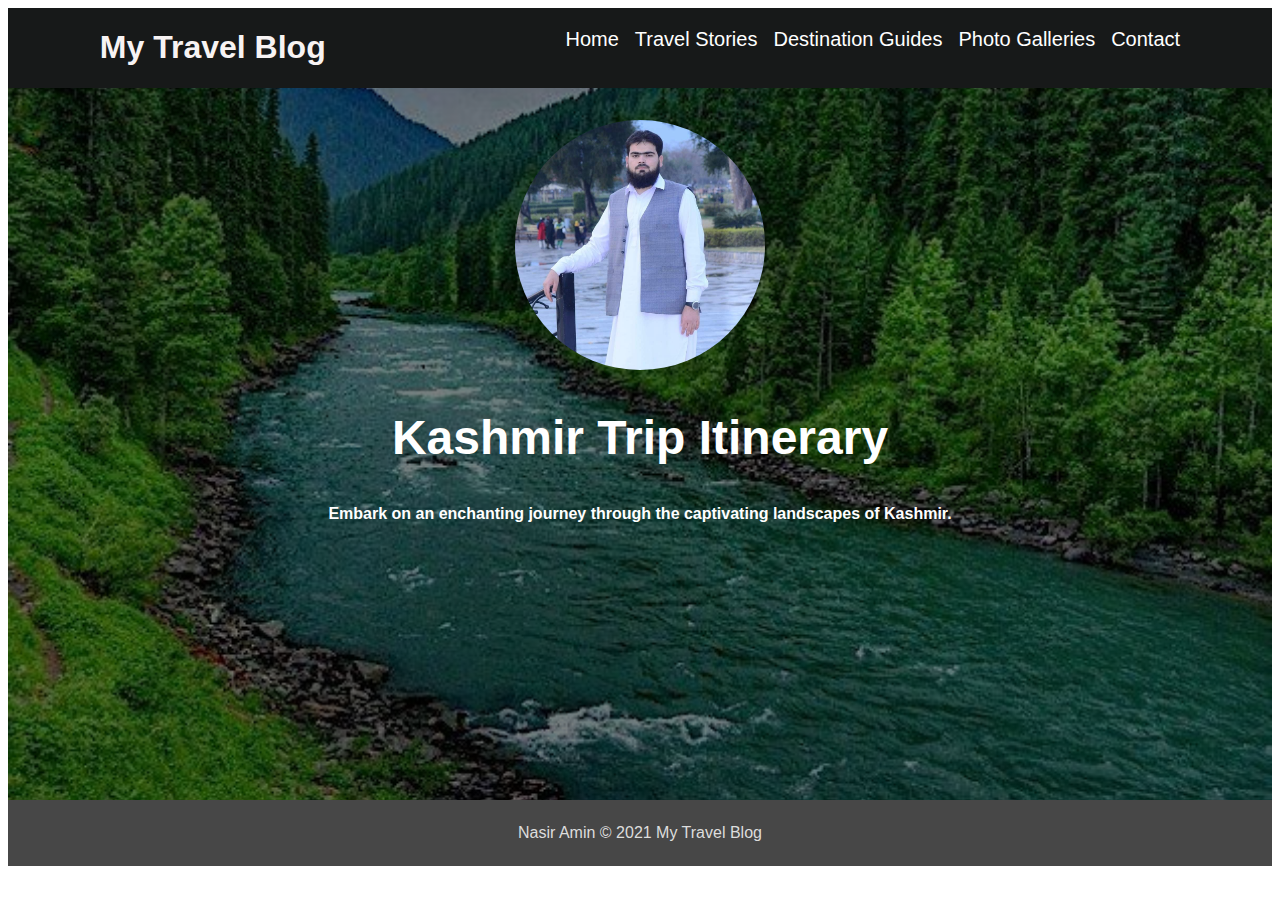
<file: index.html>
<!DOCTYPE html>
<html>
<head>
  <link rel="stylesheet" href="./CSS/style.CSS">
</head>
<body>
  <header class="header-class">
    <nav class="NavBar">
      <div class="nav-container">
        <h1>My Travel Blog</h1>
        <ul class="Items">
      <li><a href="./index.html">Home</a></li>
      <li><a href="./travelstories.html">Travel Stories</a></li>
      <li><a href="./destinationguides.html">Destination Guides</a></li>
      <li><a href="./photogalleries.html">Photo Galleries</a></li>
     <li> <a href="./contact.html">Contact</a></li>
     </ul>
    </div>
    </nav>
    <div class="image1">
  <img src="./images/logo.jpeg " width="250" height="250" alt="">
</div>
  <div class="header-text">
    <h2 class="head-h2 center">Kashmir Trip Itinerary</h2>
    <p class="head-p center">Embark on an enchanting journey through the captivating landscapes of Kashmir.</p>
  </div>
  </header>
  <main>
    </main>
  <footer>
    <p>Nasir Amin &copy; 2021 My Travel Blog</p>
  </footer>
</body>
</html>
</file>
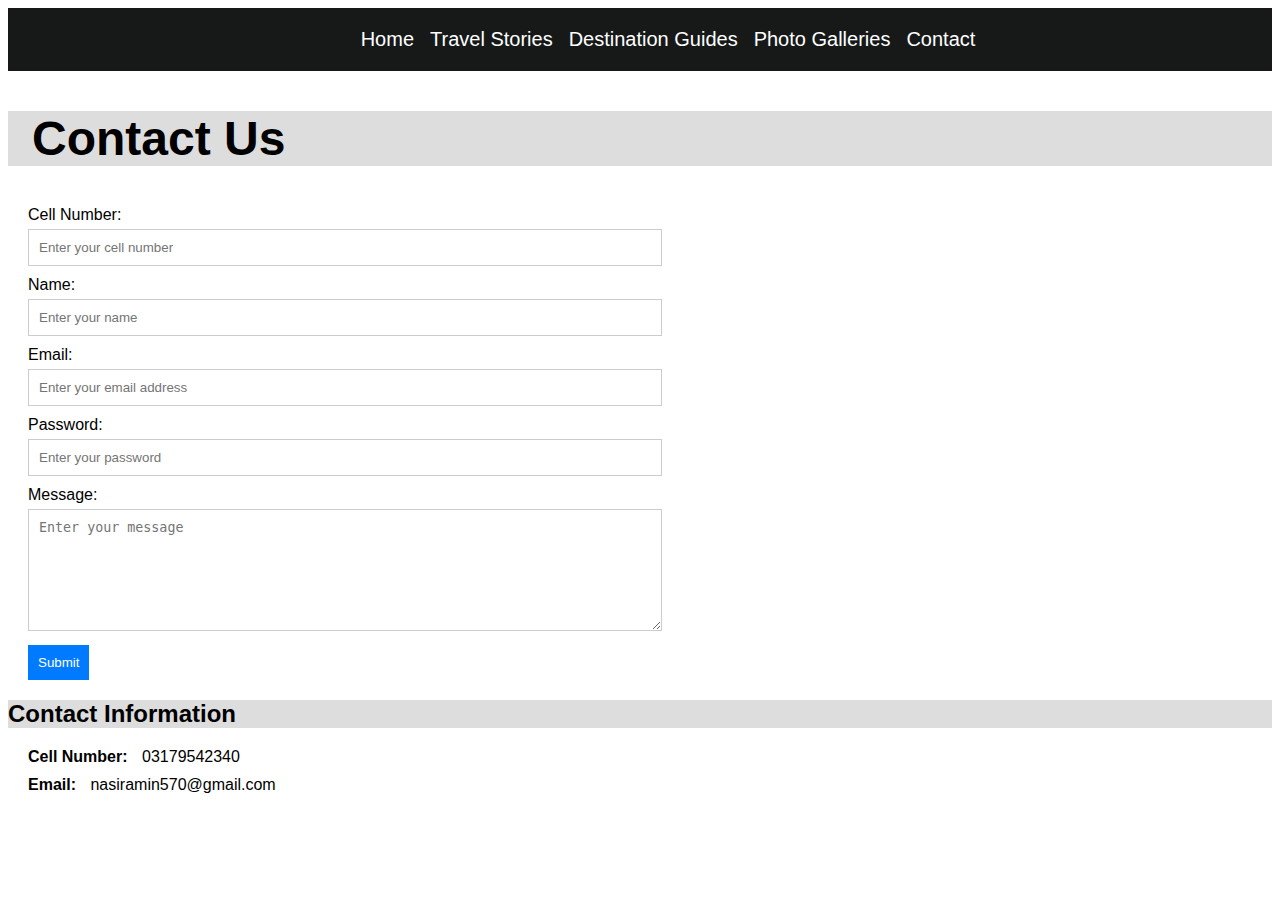
<file: contact.html>
<!DOCTYPE html>
<html lang="en">
<head>
  <meta charset="UTF-8">
  <meta name="viewport" content="width=device-width, initial-scale=1.0">
  <link rel="stylesheet" href="./CSS/style.CSS">
  <title>Contact</title>
</head>
<body>
  <header>
    <nav class="NavBar">
        <div class="nav-container">
          <ul class="Items">
        <li><a href="./index.html">Home</a></li>
        <li><a href="./travelstories.html">Travel Stories</a></li>
        <li><a href="./destinationguides.html">Destination Guides</a></li>
        <li><a href="./photogalleries.html">Photo Galleries</a></li>
       <li> <a href="./contact.html">Contact</a></li>
       </ul>
      </div>
      </nav>
  </header>
       
  <h2 class="con-h2 bg-class">Contact Us</h2>
  <form action="#">
    <label for="cellNumber">Cell Number:</label>
    <input type="text" id="cellNumber" name="cellNumber" placeholder="Enter your cell number">
  
    <label for="name">Name:</label>
    <input type="text" id="name" name="name" placeholder="Enter your name">
  
    <label for="email">Email:</label>
    <input type="email" id="email" name="email" placeholder="Enter your email address">
  
    <label for="password">Password:</label>
    <input type="password" id="password" name="password" placeholder="Enter your password">
  
    <label for="message">Message:</label>
    <textarea id="message" name="message" placeholder="Enter your message"></textarea><br>
  
    <button type="submit">Submit</button>
  </form>

  <h2 class="bg-class" >Contact Information</h2>
<div class="contact-info">
  <div class="contact-item">
    <span class="contact-label">Cell Number:</span>
    <span class="contact-detail">03179542340</span>
  </div>


  <div class="contact-item">
    <span class="contact-label">Email:</span>
    <span class="contact-detail">nasiramin570@gmail.com</span>
  </div>
</div>

</body>
</html>
</file>
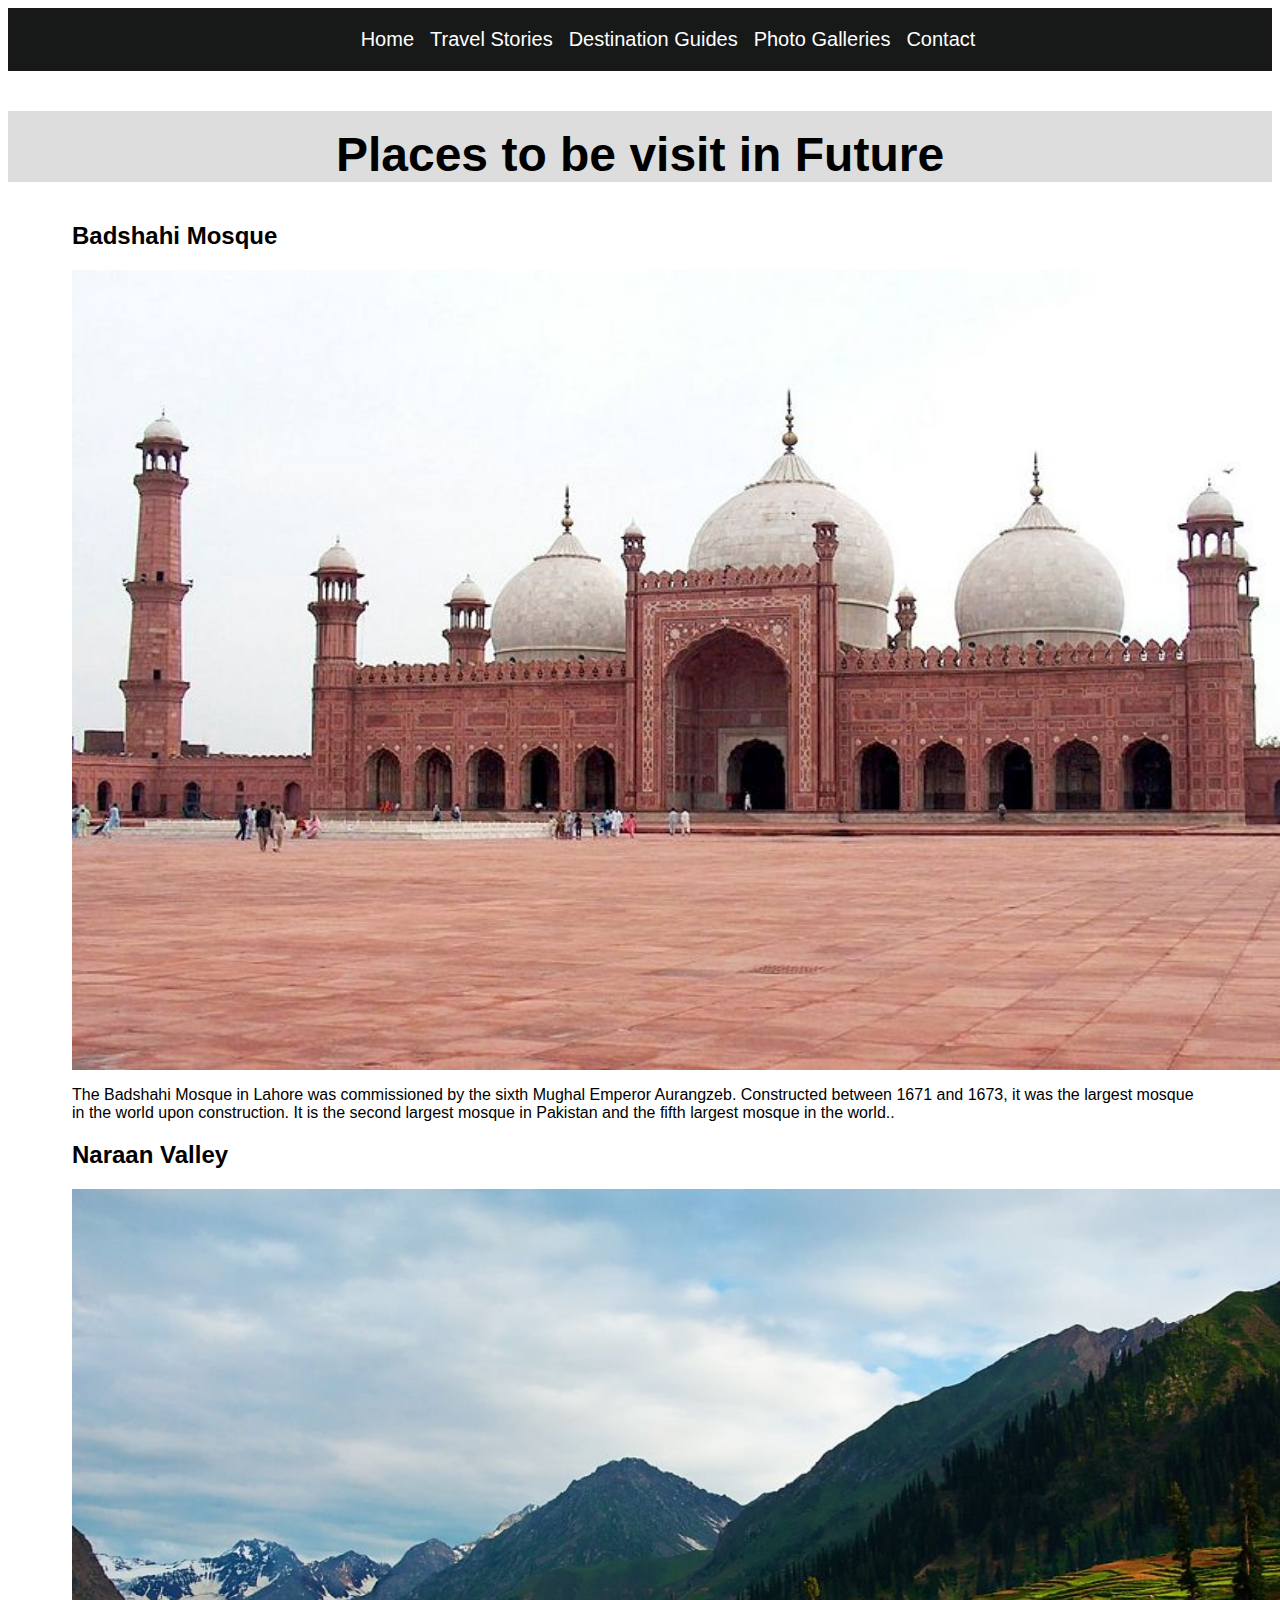
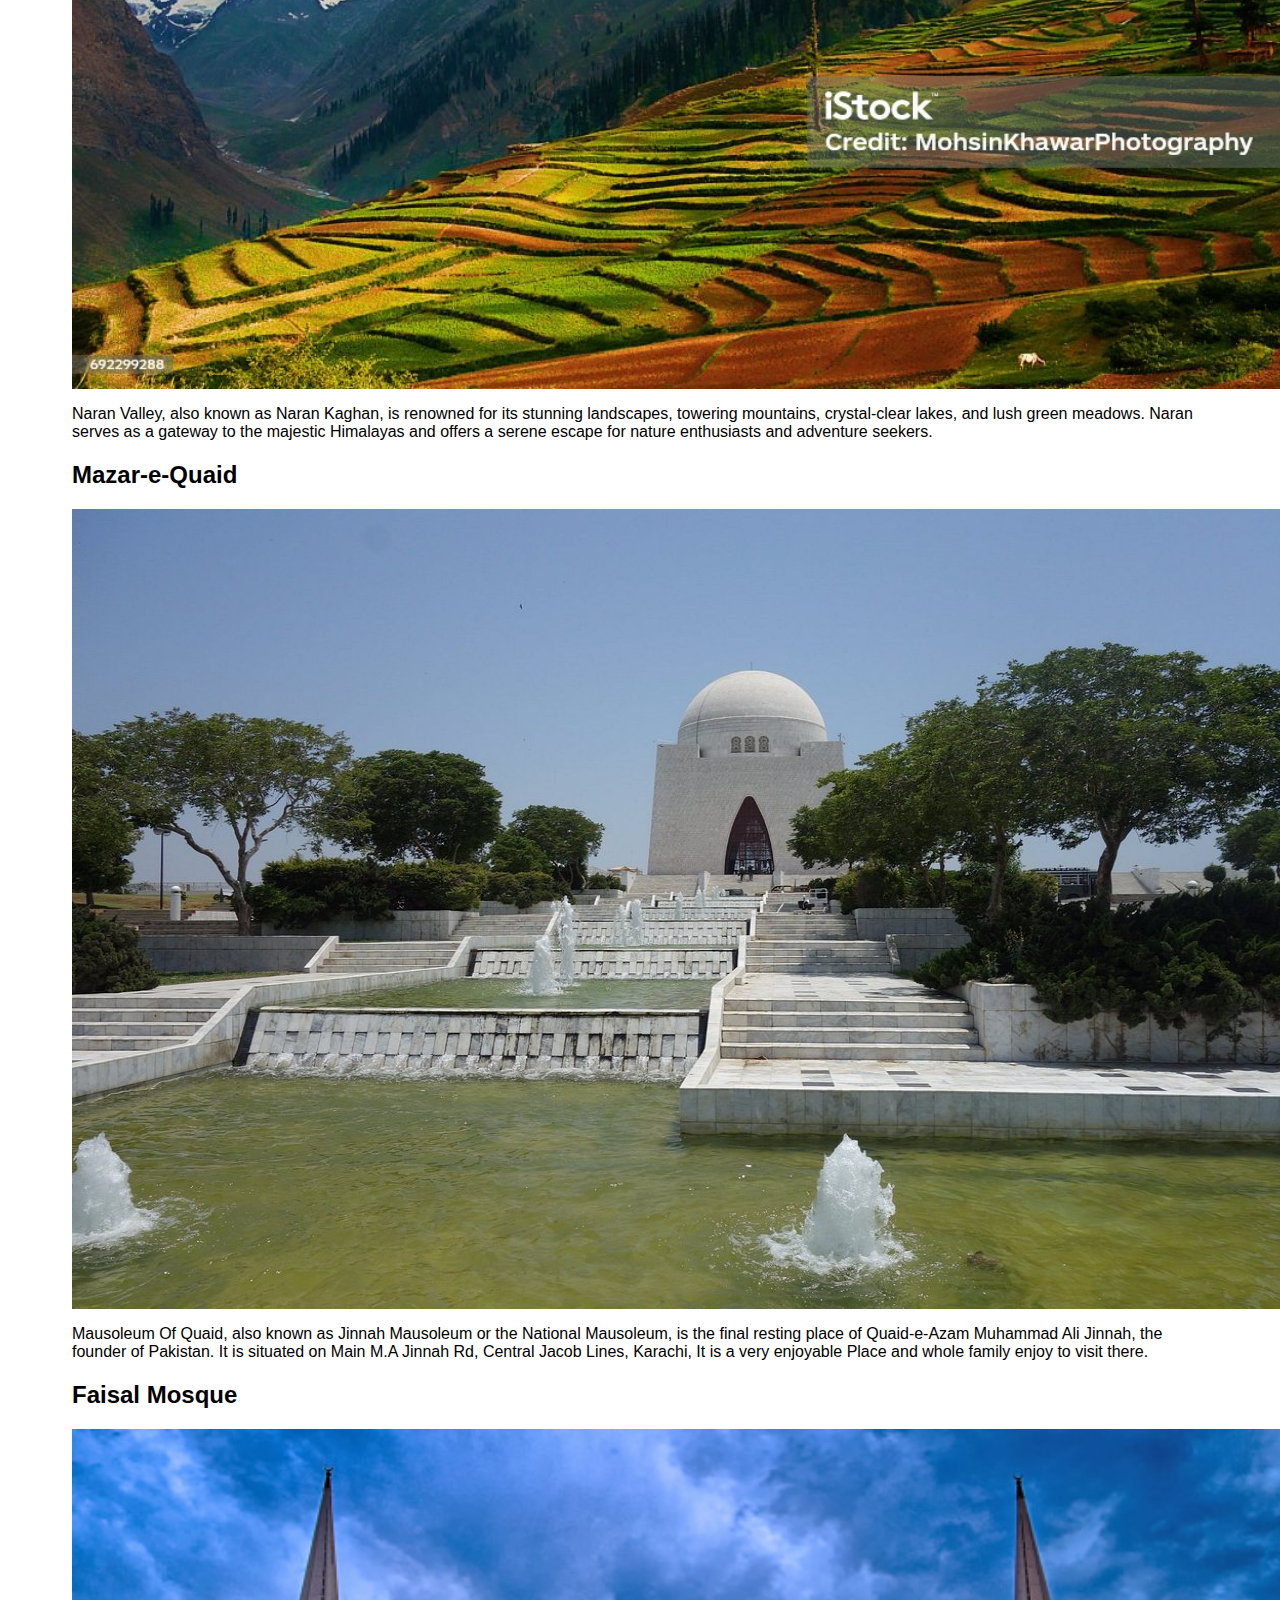
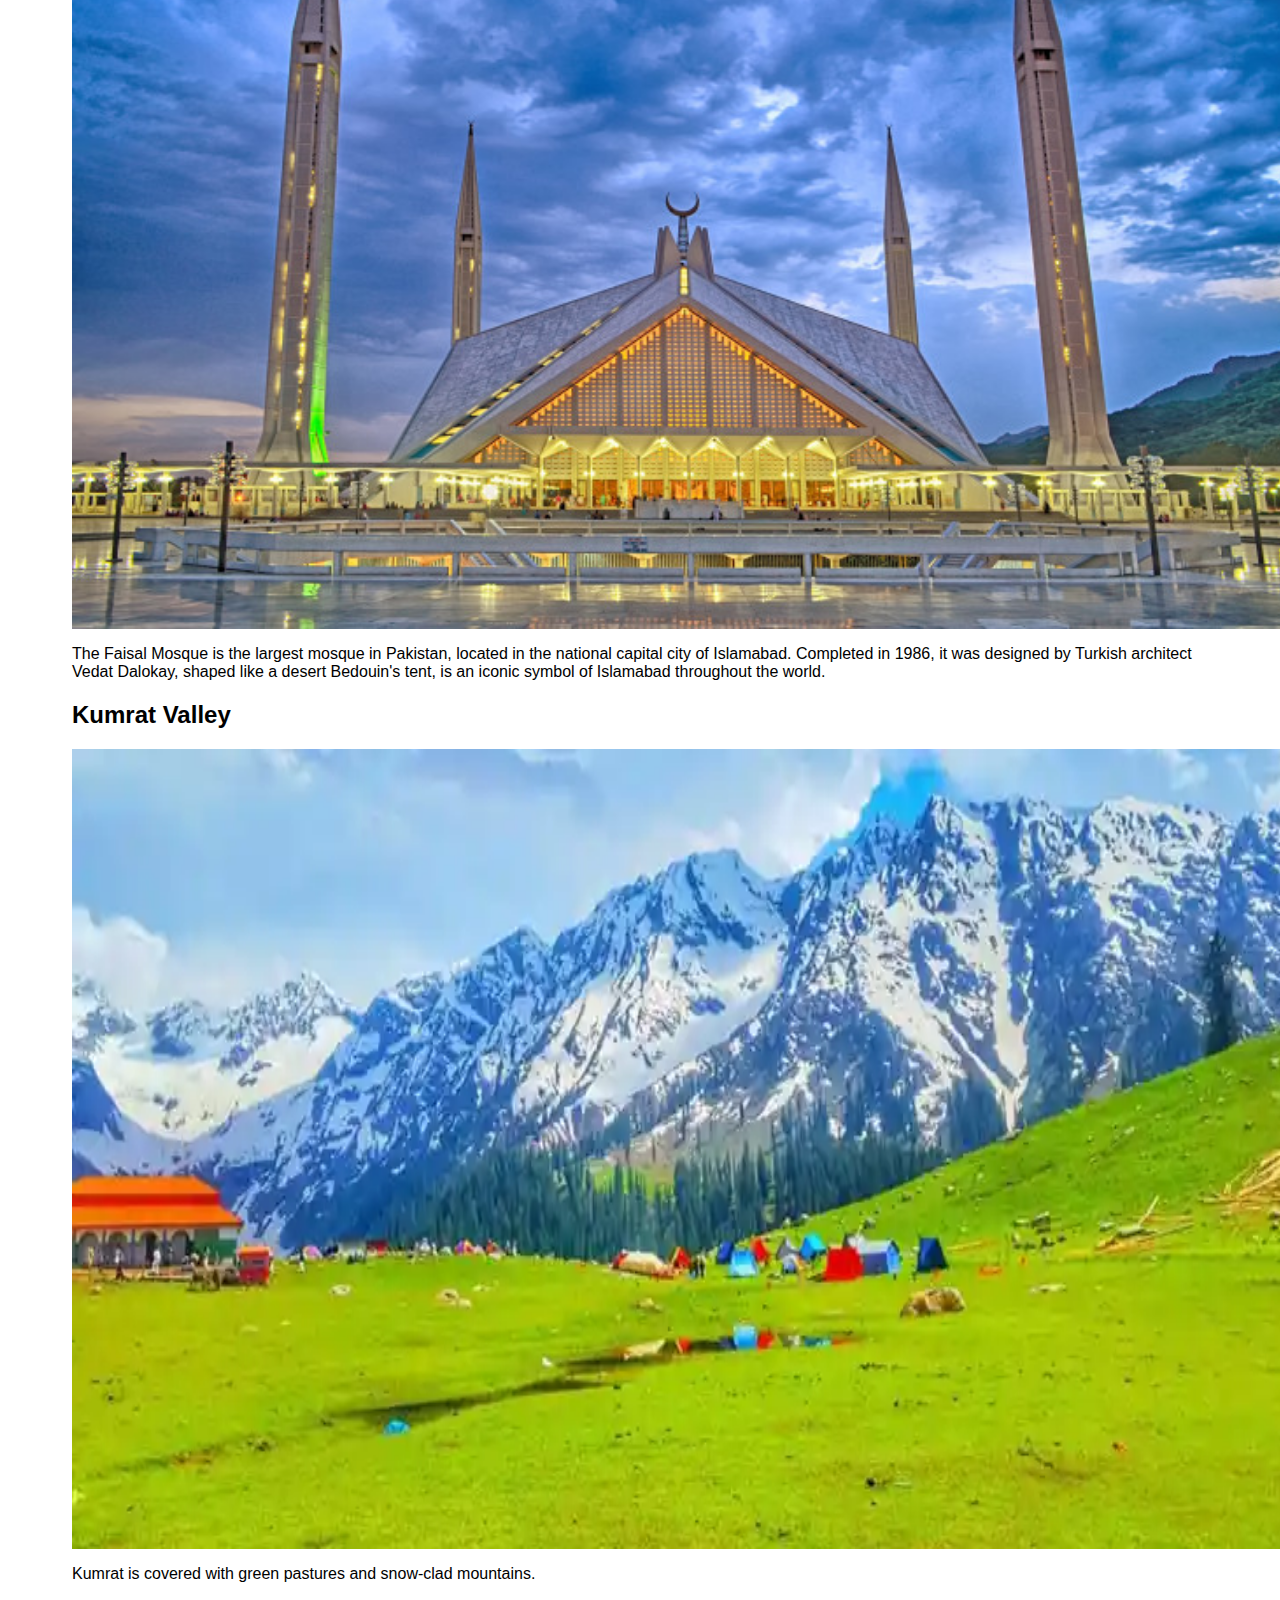
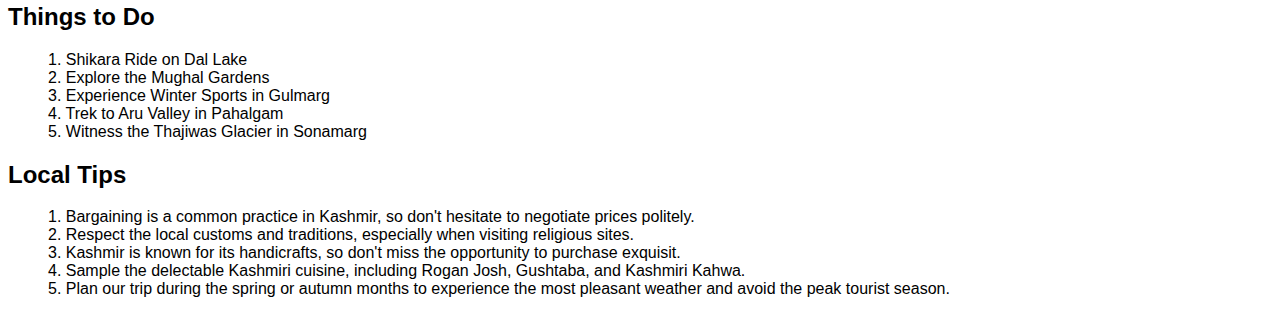
<file: destinationguides.html>
<!DOCTYPE html>
<html lang="en">
<head>
    <meta charset="UTF-8">
    <meta name="viewport" content="width=device-width, initial-scale=1.0">
    <link rel="stylesheet" href="./CSS/style.CSS">
    <title>Distination</title>
</head>
<body>
    <header>
        <nav class="NavBar">
            <div class="nav-container">
              <ul class="Items">
            <li><a href="./index.html">Home</a></li>
            <li><a href="./travelstories.html">Travel Stories</a></li>
            <li><a href="./destinationguides.html">Destination Guides</a></li>
            <li><a href="./photogalleries.html">Photo Galleries</a></li>
           <li> <a href="./contact.html">Contact</a></li>
           </ul>
          </div>
          </nav>
      </header>
      
      <section class="About-section">
        <div class="About">
          <h2 class="Ab-h2 ab-h1 bg-class" >Places to be visit in Future</h2>   
        </div>
        <div class="container">
          <div class="stories stor-img">
            <h2 class="stor-h2 Ab-p">Badshahi Mosque</h2>
             <img src="./images/dest1.jpg" width="800">
             <p class="stor-p Ab-p">The Badshahi Mosque in Lahore was commissioned by the sixth Mughal Emperor Aurangzeb. Constructed between 1671 and 1673, it was the largest mosque in the world upon construction. It is the second largest mosque in Pakistan and the fifth largest mosque in the world..</p>
          </div>
          <div class="stories stor1-img">
            <h2 class="stor-h2 Ab-p">Naraan Valley</h2>
            <img src="./images/dest2.jpg" width="1300" alt="">
            <p class="stor-p Ab-p">Naran Valley, also known as Naran Kaghan, is renowned for its stunning landscapes, towering mountains, crystal-clear lakes, and lush green meadows. Naran serves as a gateway to the majestic Himalayas and offers a serene escape for nature enthusiasts and adventure seekers.</p>
          </div> 
          <div class="stories stor2-img">
            <h2 class="stor-h2 Ab-p">Mazar-e-Quaid</h2>
            <img src="./images/dest3.jpg" alt="">
            <p class="stor-p Ab-p">Mausoleum Of Quaid, also known as Jinnah Mausoleum or the National Mausoleum, is the final resting place of Quaid-e-Azam Muhammad Ali Jinnah, the founder of Pakistan. It is situated on Main M.A Jinnah Rd, Central Jacob Lines, Karachi, It is a very enjoyable Place and whole family enjoy to visit there.</p>
          </div>
          <div class="stories stor2-img">
            <h2 class="stor-h2 Ab-p">Faisal Mosque </h2>
            <img src="./images/dest4.jpeg" alt="">
            <p class="stor-p Ab-p">The Faisal Mosque is the largest mosque in Pakistan, located in the national capital city of Islamabad. Completed in 1986, it was designed by Turkish architect Vedat Dalokay, shaped like a desert Bedouin's tent, is an iconic symbol of Islamabad throughout the world. </p>
          </div>
          <div class="stories stor2-img">
            <h2 class="stor-h2 Ab-p">Kumrat Valley</h2>
            <img src="./images/dest5.webp" alt="">
            <p class="stor-p Ab-p">Kumrat is covered with green pastures and snow-clad mountains. </p>
          </div>
        </div>
        <h2>Things to Do</h2>
          <ul>
            <li>1. Shikara Ride on Dal Lake</li>
            <li>2. Explore the Mughal Gardens</li>
            <li>3. Experience Winter Sports in Gulmarg</li>
            <li>4. Trek to Aru Valley in Pahalgam</li>
            <li>5. Witness the Thajiwas Glacier in Sonamarg</li>
          </ul>
          <h2>Local Tips</h2>
          <ul>
            <li>1. Bargaining is a common practice in Kashmir, so don't hesitate to negotiate prices politely.</li>
            <li>2. Respect the local customs and traditions, especially when visiting religious sites.</li>
            <li>3. Kashmir is known for its handicrafts, so don't miss the opportunity to purchase exquisit.</li>
            <li>4. Sample the delectable Kashmiri cuisine, including Rogan Josh, Gushtaba, and Kashmiri Kahwa. </li>
            <li>5. Plan our trip during the spring or autumn months to experience the most pleasant weather and avoid the peak tourist season.</li>
          </ul>
      
      </section>

</body>
</html>
</file>
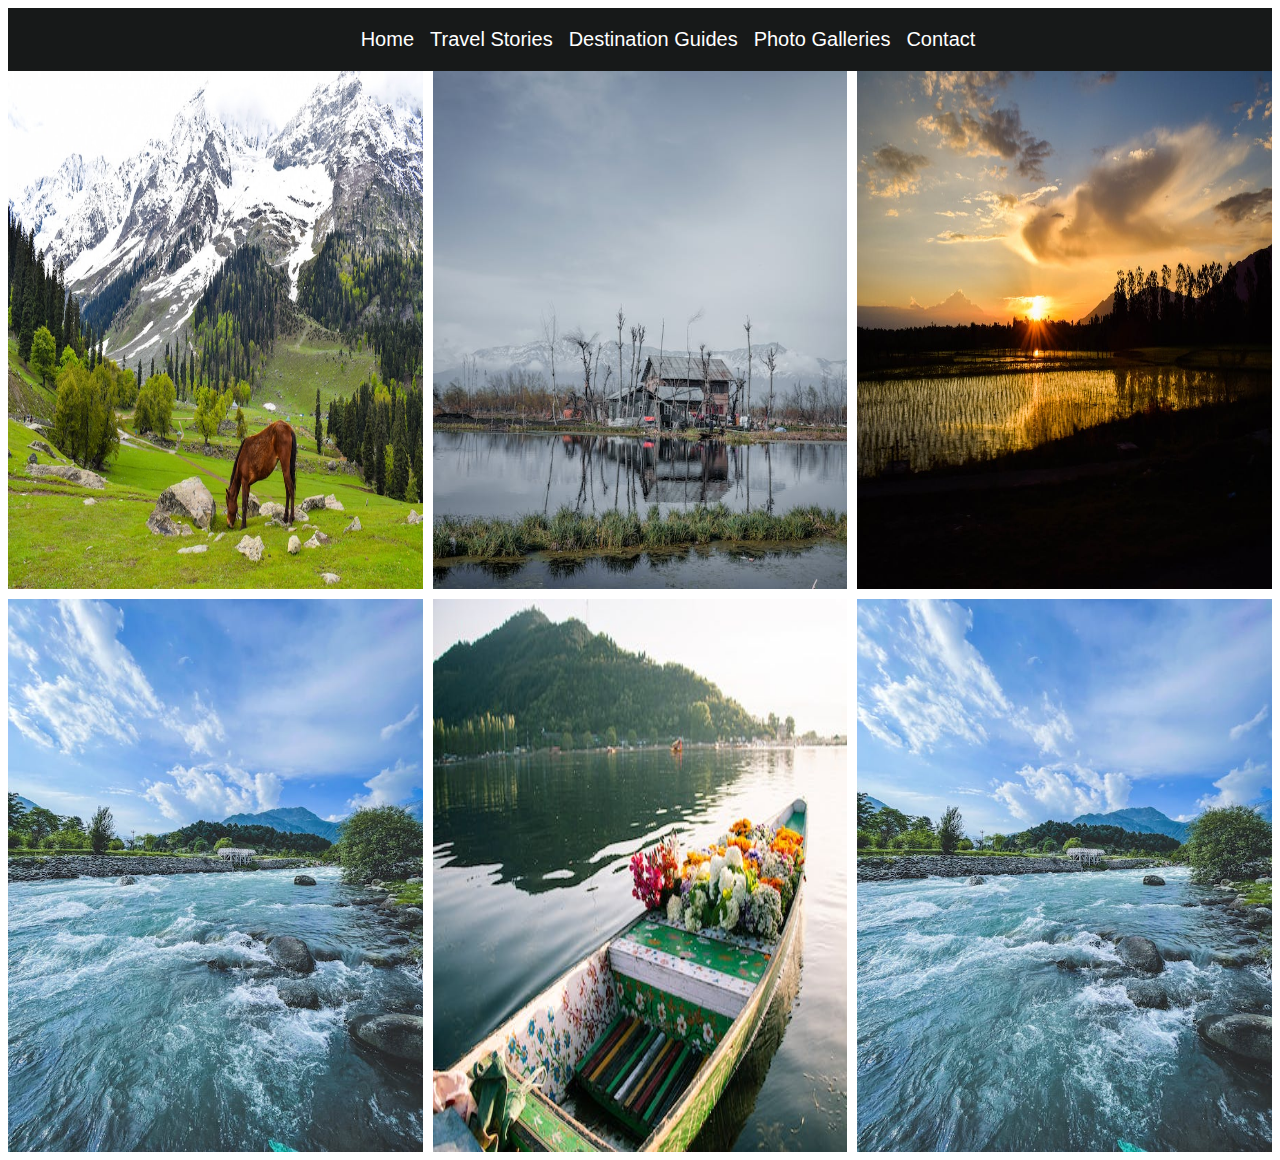
<file: photogalleries.html>
<!DOCTYPE html>
<html lang="en">
<head>
    <meta charset="UTF-8">
    <meta name="viewport" content="width=device-width, initial-scale=1.0">
    <link rel="stylesheet" href="./CSS/style.CSS">
    <title>photogalleries</title>
</head>
<body>
    <nav class="NavBar">
        <div class="nav-container">
        
          <ul class="Items">
        <li><a href="./index.html">Home</a></li>
        <li><a href="./travelstories.html">Travel Stories</a></li>
        <li><a href="./destinationguides.html">Destination Guides</a></li>
        <li><a href="./photogalleries.html">Photo Galleries</a></li>
       <li> <a href="./contact.html">Contact</a></li>
       </ul>
      </div>
      </nav>

      <div class="image-grid">
        <img src="./images/pic1.jpeg" alt="Image 1">
        <!-- <img src="./images/pic2.jpeg" alt="Image 2"> -->
        <!-- <img src="./images/pic3.jpeg" alt="Image 3"> -->
        <img src="./images/pic4.jpeg" alt="Image 4">
        <img src="./images/pic5.jpeg" alt="Image 5">
        <img src="./images/pic6.jpeg" alt="Image 6">
        <img src="./images/pic7.jpeg" alt="Image 7">
        <!-- <img src="./images/pic8.jpeg" alt="Image 8"> -->
        <img src="./images/pic9.jpeg" alt="Image 9">
      </div>

</body>
</html>
</file>
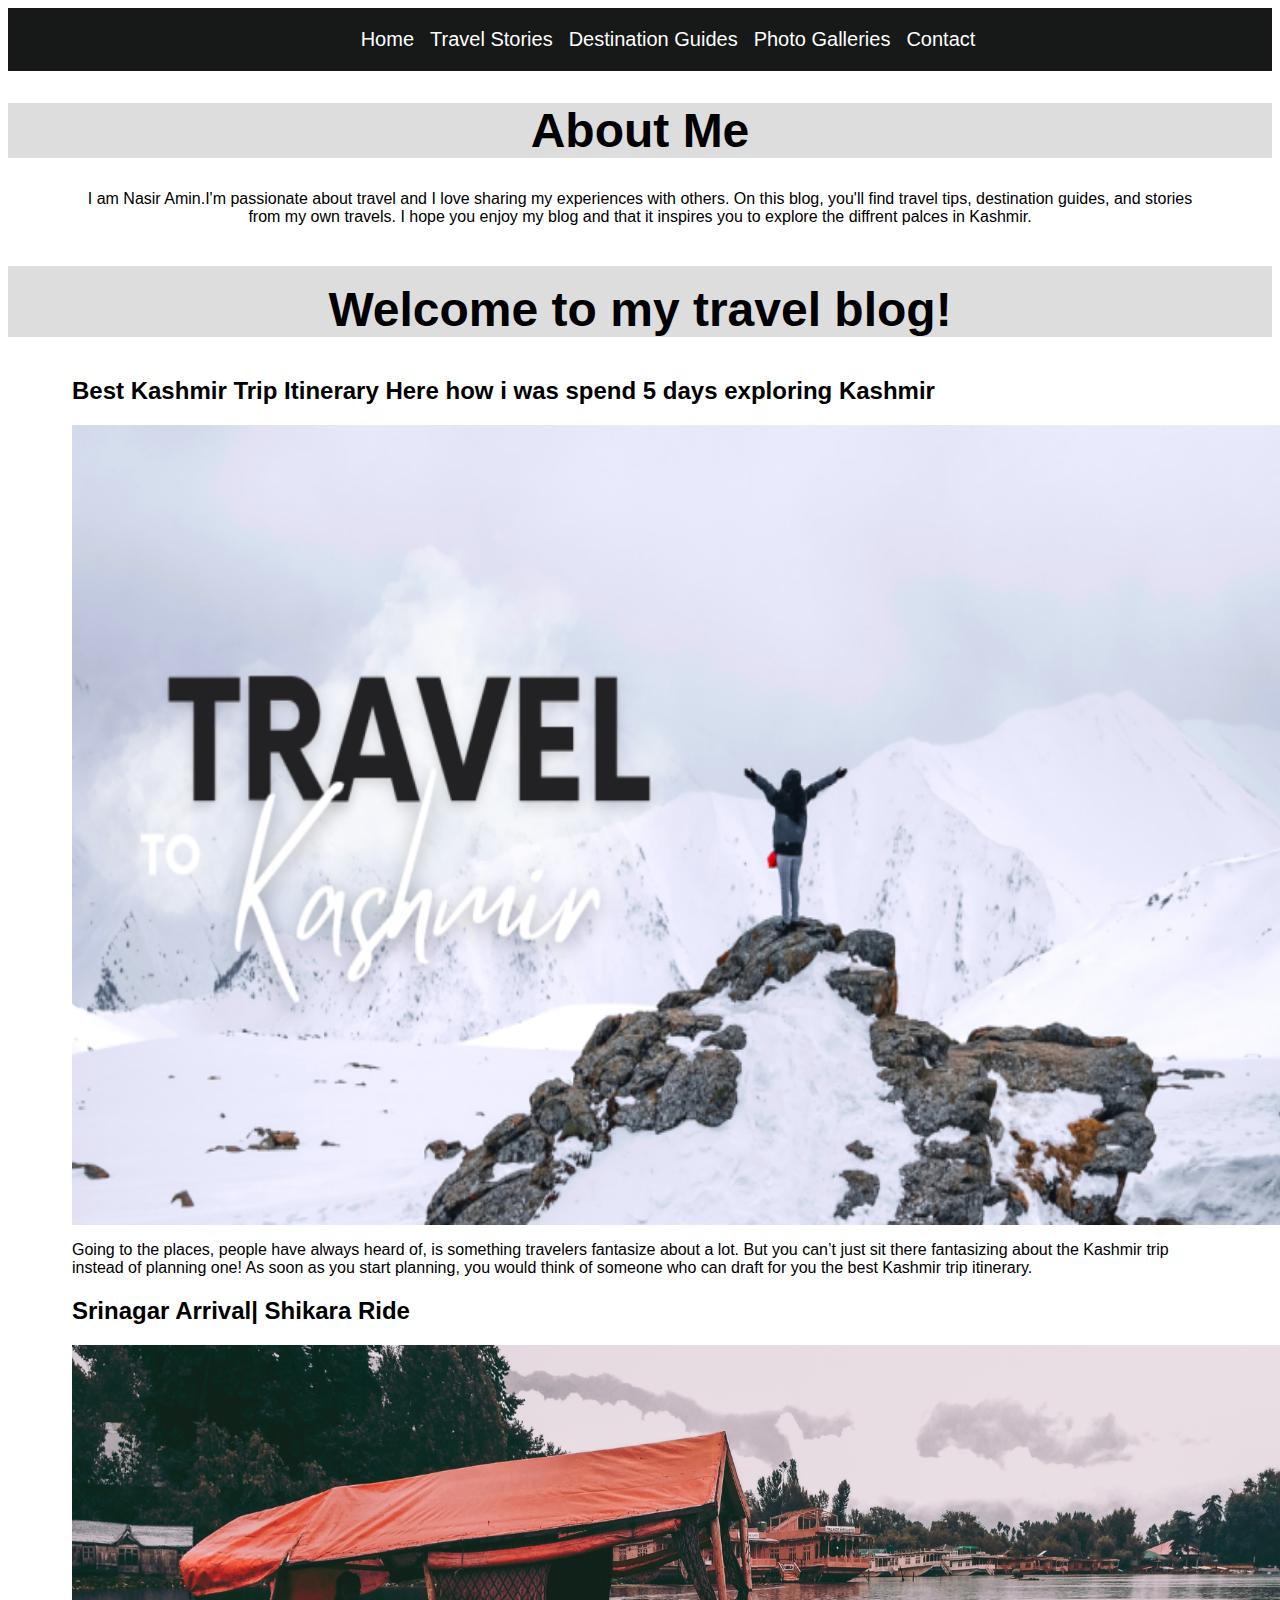
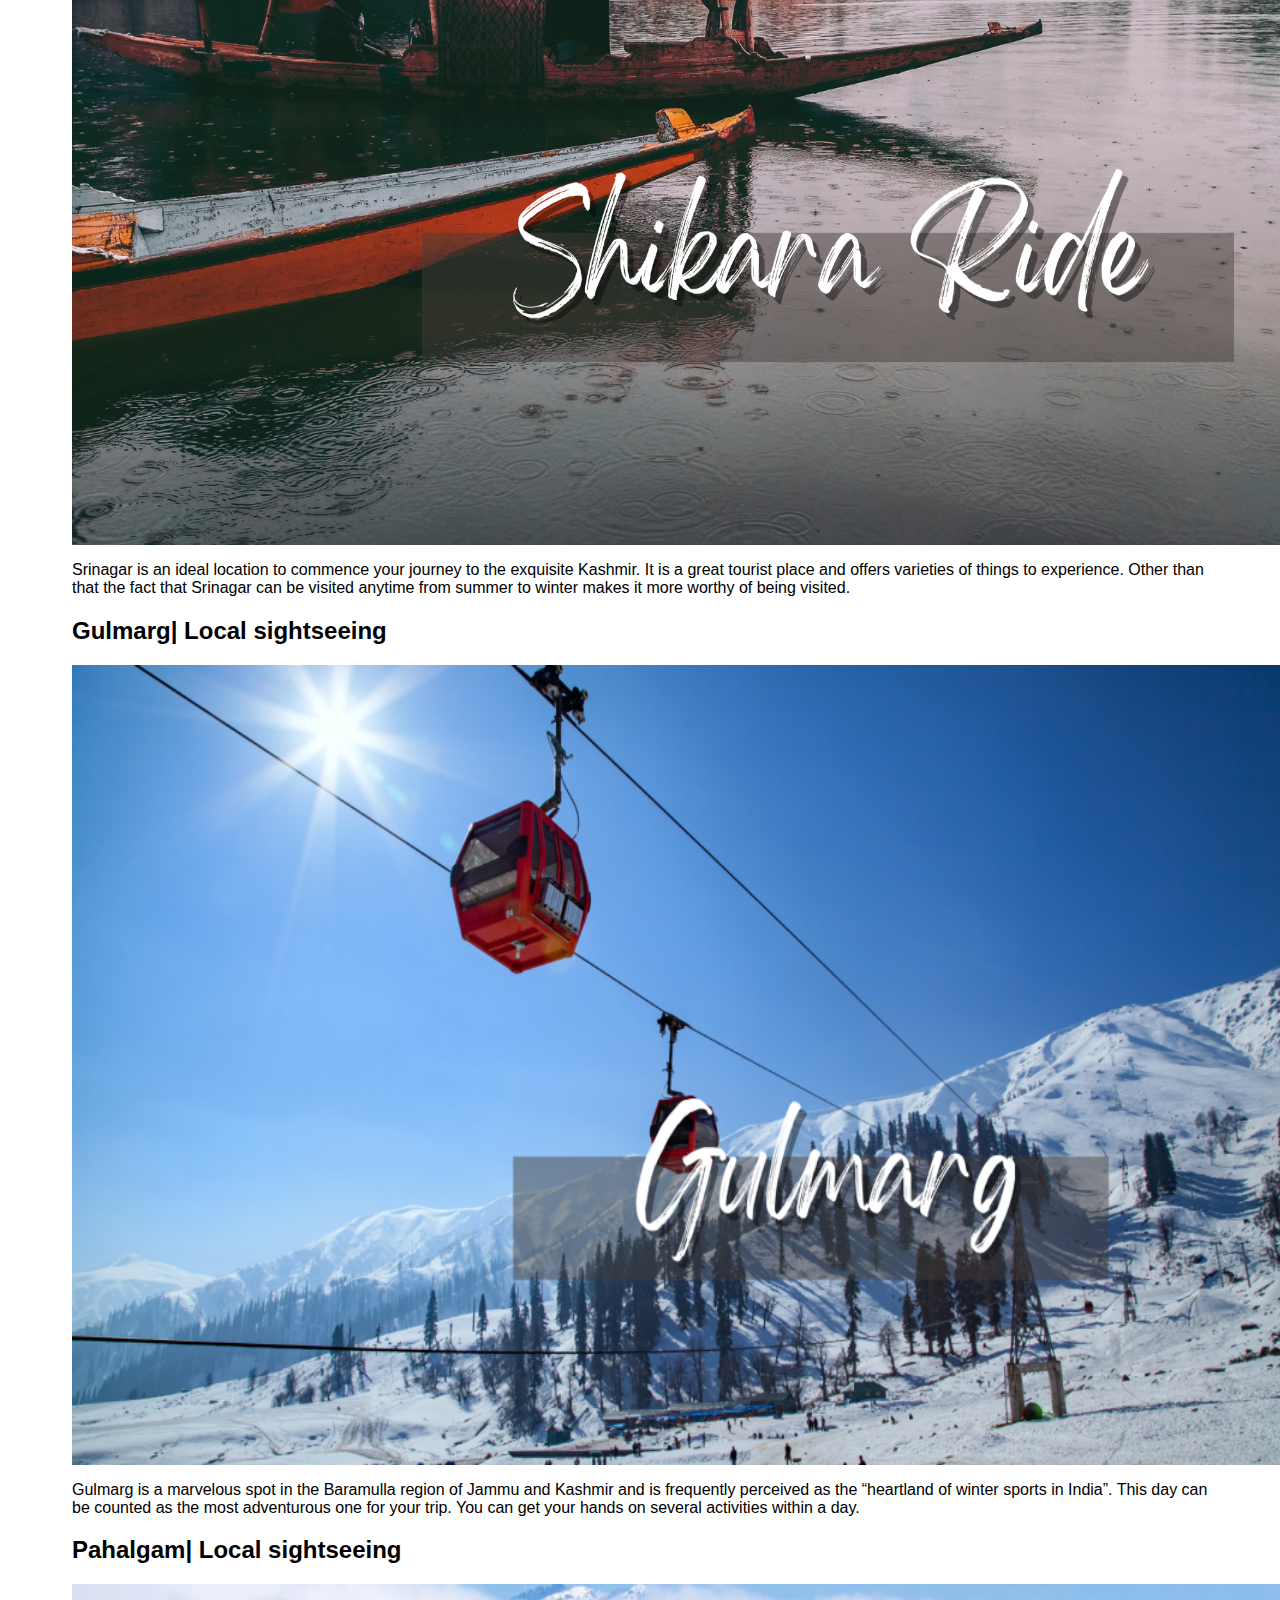
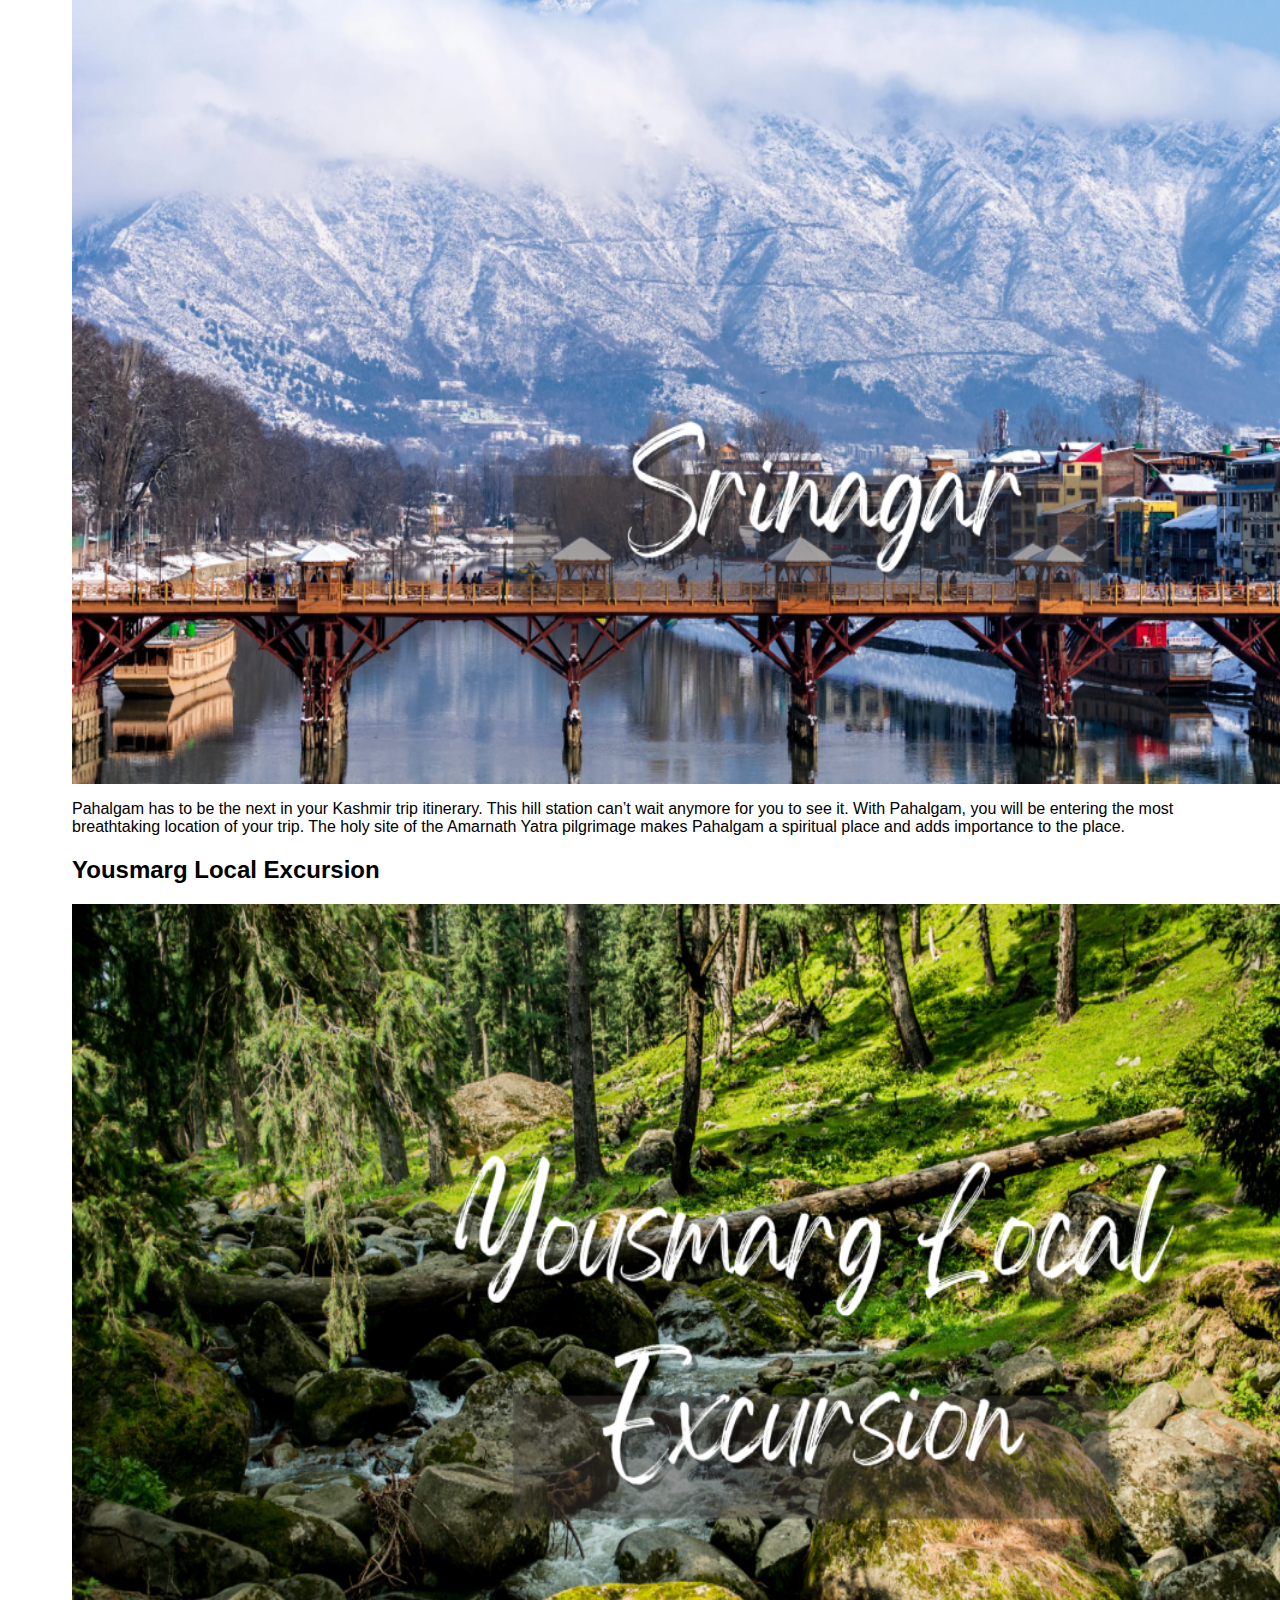
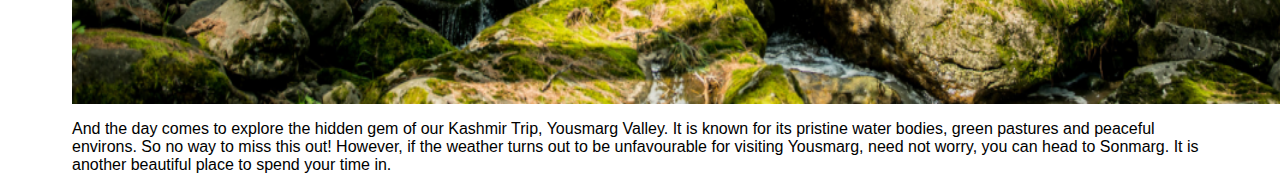
<file: travelstories.html>
<!DOCTYPE html>
<html>
<head>
  <link rel="stylesheet" href="./CSS/style.CSS">
  <title>Stories</title>
</head>
<body>
  <header>
    <nav class="NavBar">
        <div class="nav-container">
          <ul class="Items">
        <li><a href="./index.html">Home</a></li>
        <li><a href="./travelstories.html">Travel Stories</a></li>
        <li><a href="./destinationguides.html">Destination Guides</a></li>
        <li><a href="./photogalleries.html">Photo Galleries</a></li>
       <li> <a href="./contact.html">Contact</a></li>
       </ul>
      </div>
      </nav>
  </header>
    <section class="About-section">
  <div class="About">
    <h1 class="Ab-h1 ab-h1 bg-class">About Me</h1>
    <p class="Ab-p ab-h1">I am Nasir Amin.I'm passionate about travel and I love sharing my experiences with others. On this blog, you'll find travel tips, destination guides, and stories from my own travels.
    I hope you enjoy my blog and that it inspires you to explore the diffrent palces in Kashmir. </p>
    <h2 class="Ab-h2 ab-h1 bg-class">Welcome to my travel blog!</h2>
  </div>
  <div class="container">
    <div class="stories stor-img">
      <h2 class="stor-h2 Ab-p">Best Kashmir Trip Itinerary Here how i was spend 5 days exploring Kashmir</h2>
       <img src="./images/h1.png" alt="">
       <p class="stor-p Ab-p">Going to the places, people have always heard of, is something travelers fantasize about a lot. But you can’t just sit there fantasizing about the Kashmir trip instead of planning one! As soon as you start planning, you would think of someone who can draft for you the best Kashmir trip itinerary.</p>
    </div>
    <div class="stories stor1-img">
      <h2 class="stor-h2 Ab-p">Srinagar Arrival| Shikara Ride</h2>
      <img src="./images/image1.png" alt="">
      <p class="stor-p Ab-p">Srinagar is an ideal location to commence your journey to the exquisite Kashmir. It is a great tourist place and offers varieties of things to experience. Other than that the fact that Srinagar can be visited anytime from summer to winter makes it more worthy of being visited.</p>
    </div> 
    <div class="stories stor2-img">
      <h2 class="stor-h2 Ab-p">Gulmarg| Local sightseeing</h2>
      <img src="./images/image2.png" alt="">
      <p class="stor-p Ab-p">Gulmarg is a marvelous spot in the Baramulla region of Jammu and Kashmir and is frequently perceived as the “heartland of winter sports in India”. This day can be counted as the most adventurous one for your trip. You can get your hands on several activities within a day.</p>
    </div>
    <div class="stories stor2-img">
      <h2 class="stor-h2 Ab-p">Pahalgam| Local sightseeing </h2>
      <img src="./images/image 3.png" alt="">
      <p class="stor-p Ab-p">Pahalgam has to be the next in your Kashmir trip itinerary. This hill station can’t wait anymore for you to see it. With Pahalgam, you will be entering the most breathtaking location of your trip. The holy site of the Amarnath Yatra pilgrimage makes Pahalgam a spiritual place and adds importance to the place. </p>
    </div>
    <div class="stories stor2-img">
      <h2 class="stor-h2 Ab-p">Yousmarg Local Excursion</h2>
      <img src="./images/image5.png" alt="">
      <p class="stor-p Ab-p">And the day comes to explore the hidden gem of our Kashmir Trip, Yousmarg Valley. It is known for its pristine water bodies, green pastures and peaceful environs. So no way to miss this out! However, if the weather turns out to be unfavourable for visiting Yousmarg, need not worry, you can head to Sonmarg. It is another beautiful place to spend your time in.</p>
    </div>
  </div>

</section>
 
</body>
</html>
</file>
<file: CSS/style.CSS>
/* style.css */

body {
    font-family: sans-serif;
  }
  /* header style and nav style */
  .uppercase{
    text-transform: uppercase;
  }
  .header-class {
    height: 88vh;
   background-image:linear-gradient(rgba(0,0,0,0.5) , rgba(0,0,0,0.5)) ,  url(../images/background.jpg);
    background-size: cover;
    background-repeat: no-repeat;
    background-position: center; 

  }
  .image1{
    padding-top: 2rem;
  }
  .image1 img{
    display: block;
    margin: auto;
    border-radius: 50%;
  }
  .center{
    text-align: center;
    color: #fff;
    font-weight: 700;
  }
  .head-h2{
    font-size: 3rem;
  }


  /* ####### nav style########## */
 
  .nav-container{
    display: flex;
    justify-content: space-around;
    background-color: rgb(23, 25, 25);
    color: hsl(0, 22%, 96%);
  }
  .Items{
    display: flex;
    font-size: 20px;
   
  }
  
  ul li{
    list-style: none;
  }
  ul li a{
    margin-left: 1rem;
    color: #fff;
  }
  
  nav a {
    text-decoration: none;
    color: black;
  }

  
  main {
    /* margin-top: 20px; */
  }
  
  footer {
    text-align: center;
    padding: 0.5rem 0;
    /* margin-top: 20px; */
    background-color: #474747;
    color: #ddd;
  
  }

  /* ####### strories style ###### */

.ab-h1{
  text-align: center;
}
.Ab-h1{
  font-size: 3rem;
}
.Ab-h2{
  font-size: 3rem;
  padding-top: 1rem;
}
.Ab-p{
  padding: 0 4rem;
}

.stor-img img{
  display: block;
  padding: 0 4rem;
  width: 1230px;
  height: 800px;
}
.stor1-img img{
  display: block;
  padding: 0 4rem;
  width: 1230px;
  height: 800px;
}
.stor2-img img{
  display: block;
  padding: 0 4rem;
  width: 1230px;
  height: 800px;
}

/* ############ photos style ######### */

.image-grid {
  display: grid;
  grid-template-columns: repeat(3, 2fr);
  grid-gap: 10px;
}

.image-grid img {
  width: 100%;
  height: 100%;
}

/* ###### contact style ######## */
.con-h2{
  padding-left: 1.5rem;
  font-size: 3rem;
}
form {
  margin: 20px;
  
}

label {
  display: block;
  margin-bottom: 5px;
}

input[type="text"],
input[type="email"],
input[type="password"],
textarea {
  width: 50%;
  padding: 10px;
  border: 1px solid #ccc;
  margin-bottom: 10px;
  
}

textarea {
  height: 100px;
}

button {
  padding: 10px;
  background-color: #007bff;
  color: white;
  border: none;
  cursor: pointer;
}
/* ###### contact information ####### */
.contact-info {
  display: flex;
  flex-direction: column;
  margin: 20px;
}

.contact-item {
  margin-bottom: 10px;
}

.contact-label {
  font-weight: bold;
}

.contact-detail {
  margin-left: 10px;
}

/* ####### distination style ###### */
  .bg-class{
  background-color: #ddd;
}
</file>
